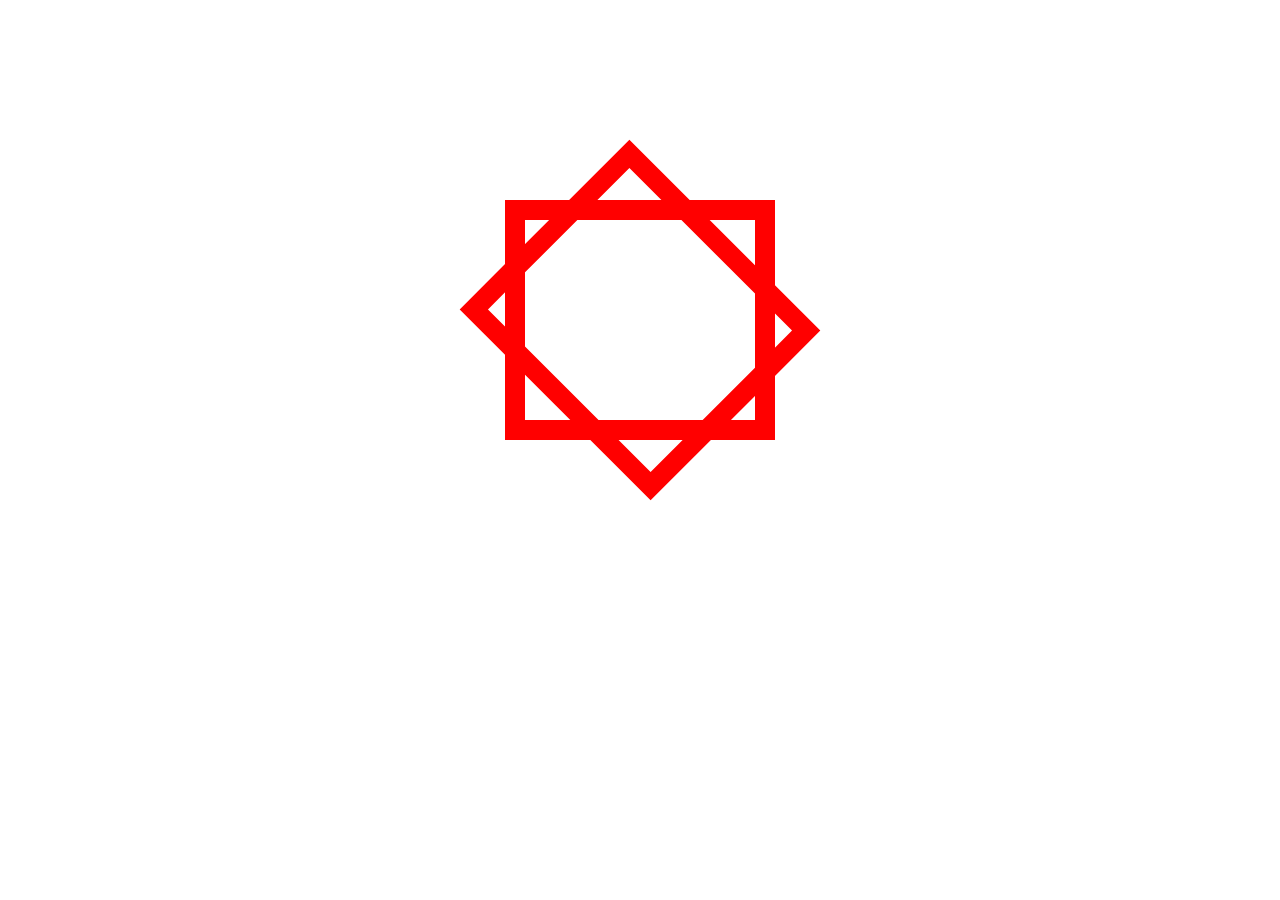
<file: 3. Task1 CSS3 Islamic Star/index.html>
<!DOCTYPE html>
<html lang="en" >
<head>
<meta charset="UTF-8">
<title>Islamic Star</title>
<link rel="stylesheet" href="style.css">
</head>
<body>
    <center><div class="mainclass">
    <div class="class1"></div>
    <div class="class2"></div>
    
    </div></center>
</body>
</html>
</file>
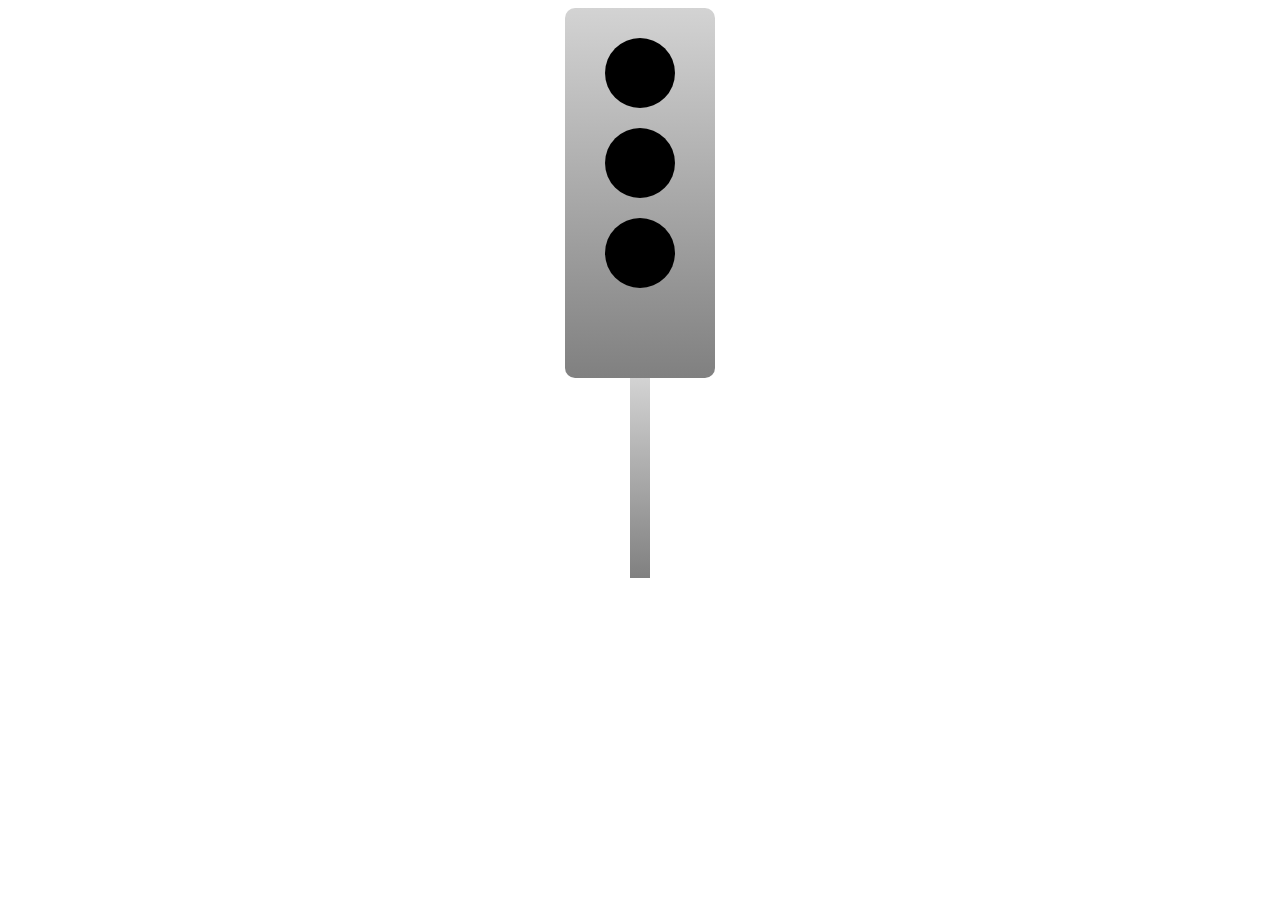
<file: 4. Task2 CSS3 Traffic/index.html>
<!DOCTYPE html>
<html lang="en" >
<head>
<meta charset="UTF-8">
<title>Panda Login</title>
<link rel="stylesheet" href="style.css">
</head>
<body>
    <center><div class="mainclass">
    <div class="class1">
    
    </div>
     <div class="class2">
    
    </div>
     <div class="class3">
    
    </div>
    </div>
    <div class="colum"></div>
    <div class="colum2"></div>
</center>
</body>
</html>
</file>
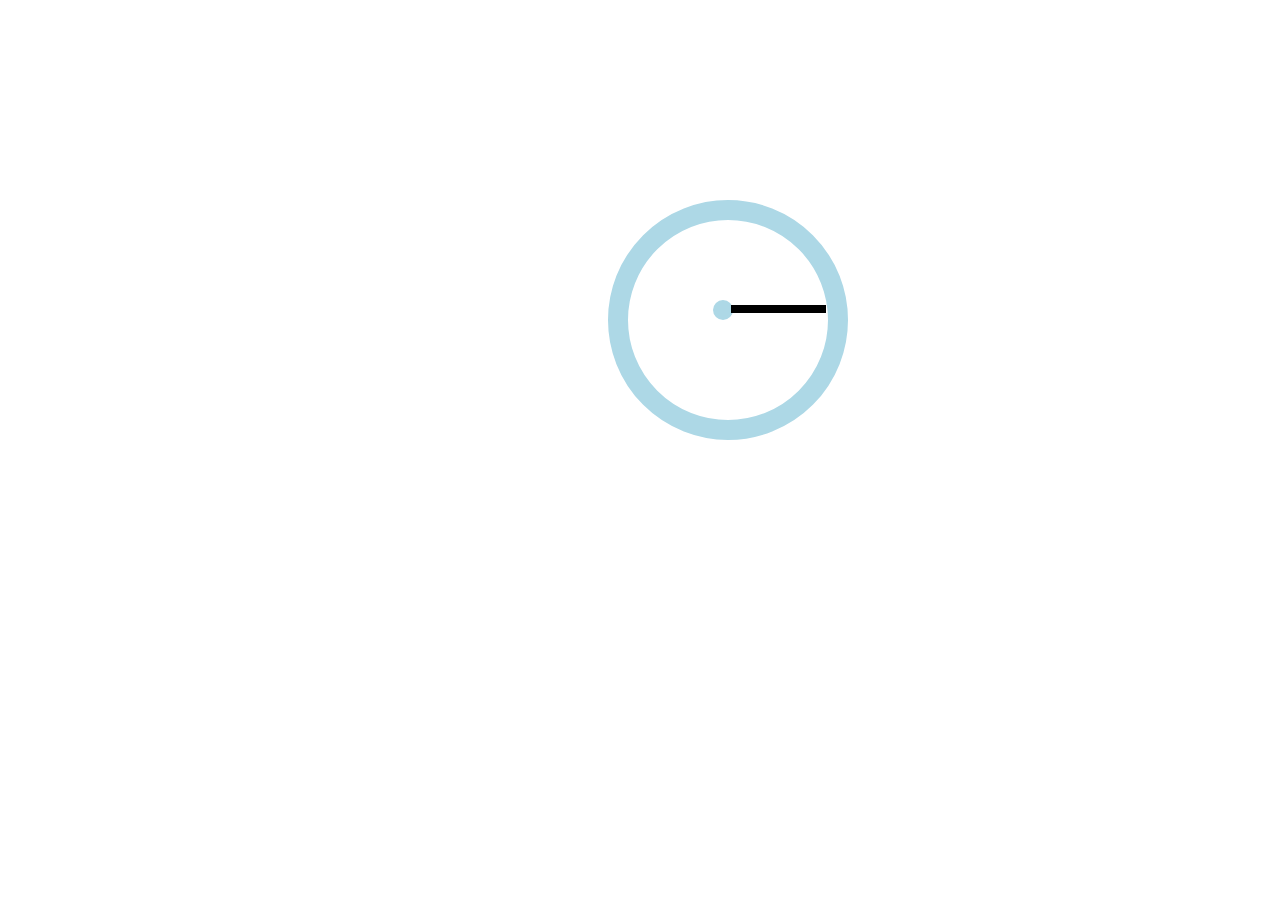
<file: 5. Task5 CSS3 Oclock Animation/index.html>
<!DOCTYPE html>
<html lang="en" >
<head>
<meta charset="UTF-8">
<title></title>
<link rel="stylesheet" href="style.css">
</head>
<body>
 <div class="class1">
    <div class="span1"></div>
    <div class="span2"></div>
    <div class="span3"></div>
 </div>
</body>
</html>
</file>
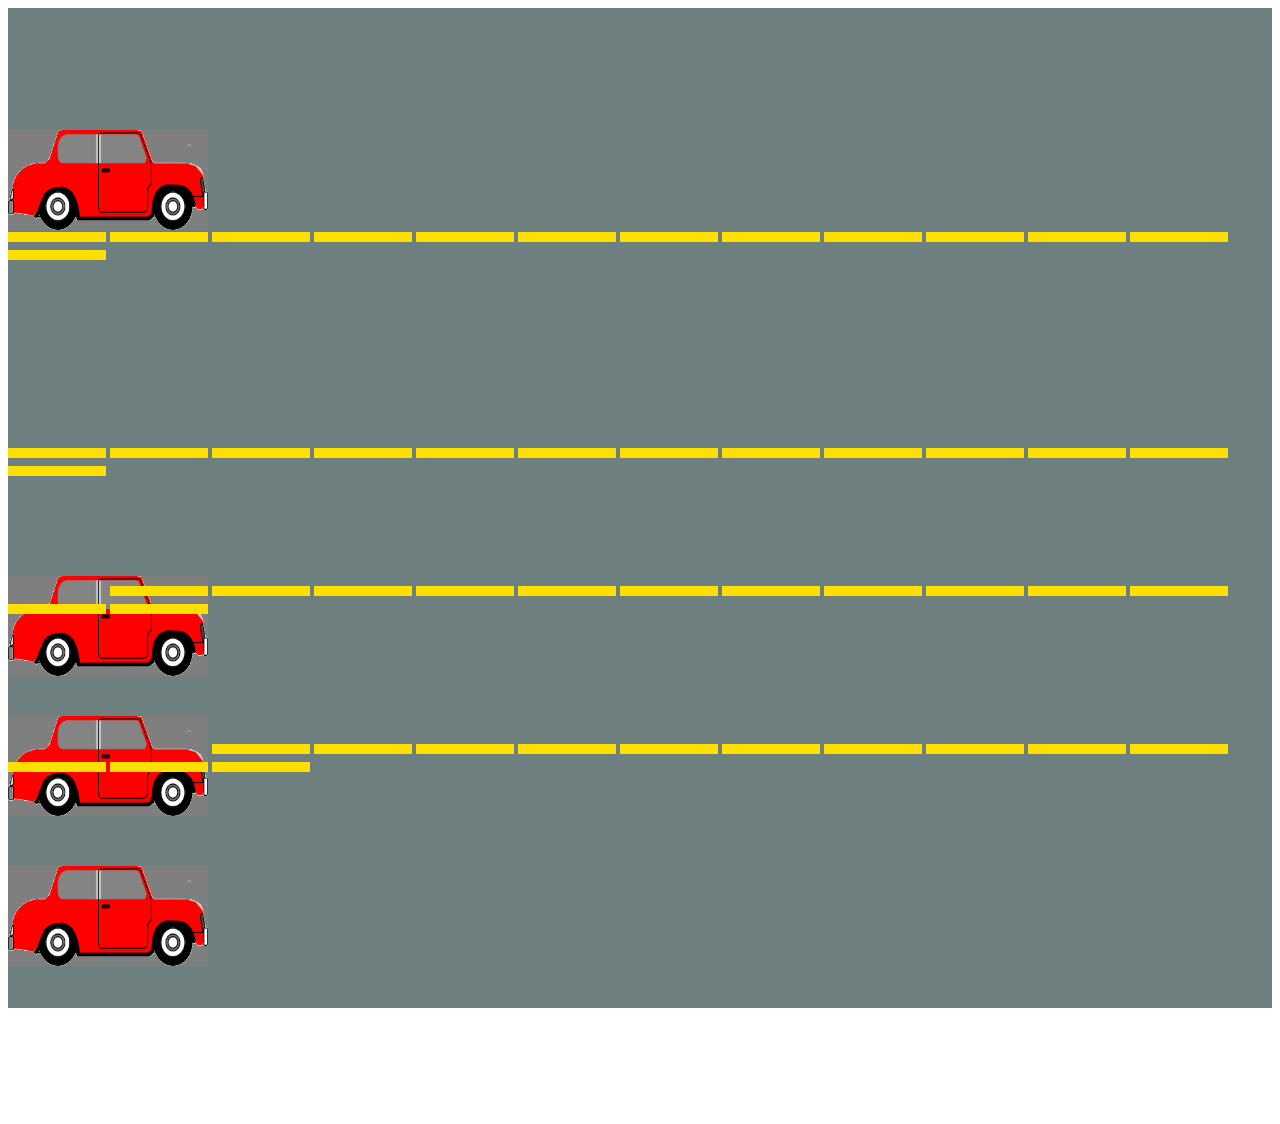
<file: 6. Task3 CSS3 Movable Car/index.html>
<!DOCTYPE html>
<html lang="en" >
<head>
<meta charset="UTF-8">
<title>Panda Login</title>
<link rel="stylesheet" href="style.css">
</head>
<body>
    <div class="mainclass">
    <div class="class1"></div>
    <div class="class2"></div>
    <div class="class2"></div>
    <div class="class2"></div>
    <div class="class2"></div>
    <div class="class2"></div>
    <div class="class2"></div>
    <div class="class2"></div>
    <div class="class2"></div>
    <div class="class2"></div>
    <div class="class2"></div>
    <div class="class2"></div>
    <div class="class2"></div>
    <div class="class2"></div>
   
        
        
    
    </div>

<div class="image1"><img src="download2.png" width="200" height="100"></div>
<div class="image2"><img src="download2.png" width="200" height="100"></div>

    <div class="class3"></div>
    <div class="class3"></div>
    <div class="class3"></div>
    <div class="class3"></div>
    <div class="class3"></div>
    <div class="class3"></div>
    <div class="class3"></div>
    <div class="class3"></div>
    <div class="class3"></div>
    <div class="class3"></div>
    <div class="class3"></div>
    <div class="class3"></div>
    <div class="class3"></div>

  
    <div class="image3"><img src="download2.png" width="200" height="100"></div>
    <div class="class4"></div>
    <div class="class4"></div>
    <div class="class4"></div>
    <div class="class4"></div>
    <div class="class4"></div>
    <div class="class4"></div>
    <div class="class4"></div>
    <div class="class4"></div>
    <div class="class4"></div>
    <div class="class4"></div>
    <div class="class4"></div>
    <div class="class4"></div>
    <div class="class4"></div>
    
    
    
    <div class="image4"><img src="download2.png" width="200" height="100"></div>
    <div class="class5"></div>
    <div class="class5"></div>
    <div class="class5"></div>
    <div class="class5"></div>
    <div class="class5"></div>
    <div class="class5"></div>
    <div class="class5"></div>
    <div class="class5"></div>
    <div class="class5"></div>
    <div class="class5"></div>
    <div class="class5"></div>
    <div class="class5"></div>
    <div class="class5"></div>
</body>
</html>
</file>
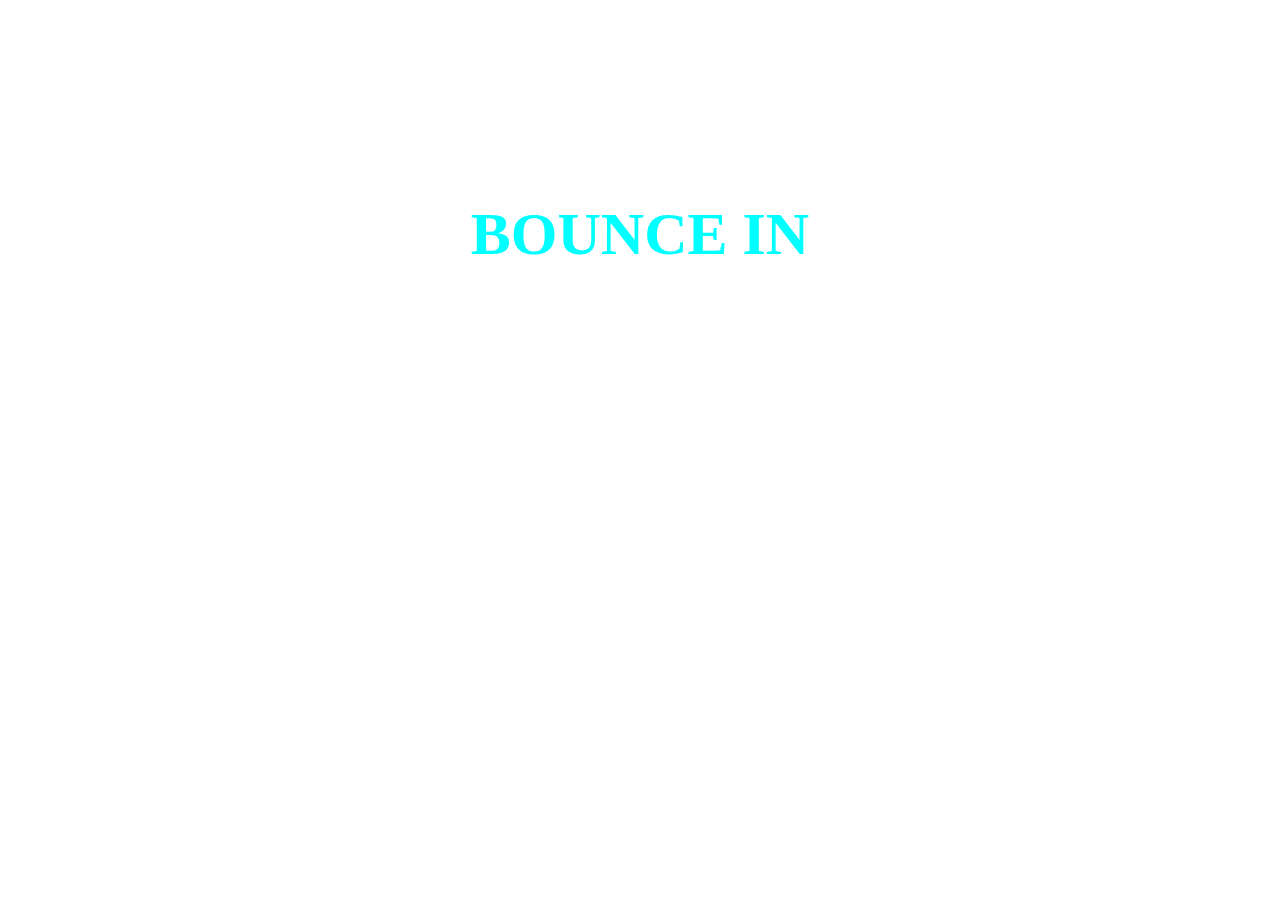
<file: 2. Text-Animation/1. Task4 CSS3 Text-Animation/index.html>
<!DOCTYPE html>
<html lang="en" >
<head>
<meta charset="UTF-8">
<title>Panda Login</title>
<link rel="stylesheet" href="style.css">
</head>
<body>
    <div class="mainclass">
  <h1>BOUNCE IN</h1>
    </div>


</body>
</html>
</file>
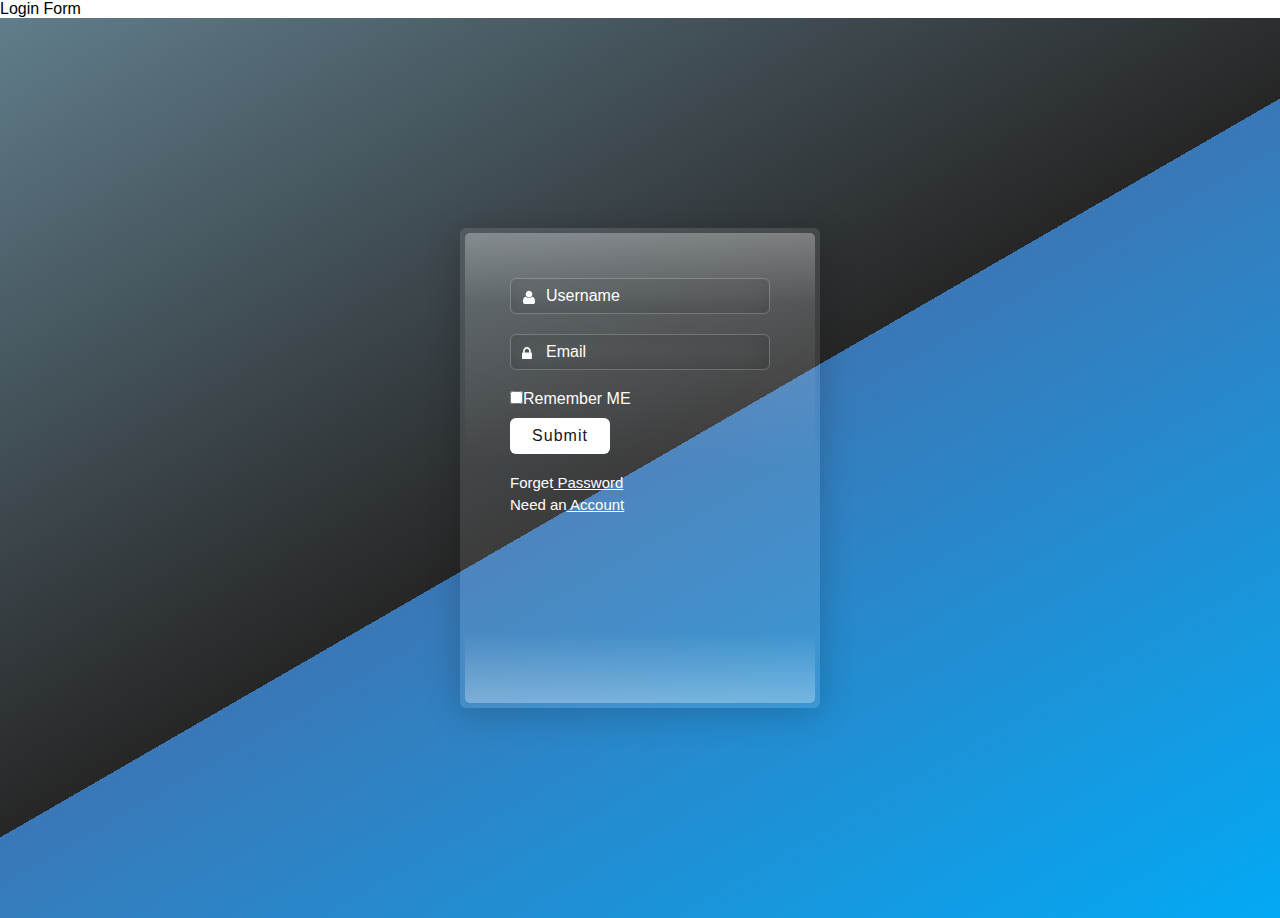
<file: 9. Login Form CSS3/Login Using CSS3/index.html>
<!DOCTYPE html>
<html>
<head>
<meta charset="UTF-8">
<titel>Login Form</titel>
<link rel="stylesheet" href="css/style.css">
<link rel="stylesheet" href="css/font-awesome.css">    
</head>
<body>
    <section>
    <div class="box">
        <div class="form">
        <form>
          <div class="inputbox">
            <input type="text" placeholder="Username">
            <i class="fa fa-user" aria-hidden="true"></i>
            </div> 

            
        
         <div class="inputbox">
            <input type="email" placeholder="Email">
             <i class="fa fa-lock" aria-hidden="true"></i>
            </div> 
            
          <label class="remember"><input type="checkbox">Remember ME</label>  
         <div class="inputbox">
            <input type="submit" placeholder="login">
            </div>
                            </form>

            
            <p>Forget<a href="#"> Password</a></p>
            <p>Need an<a href="#">  Account</a></p>
        </div>
        
    </div>

    </section>
</body>
</html>
</file>
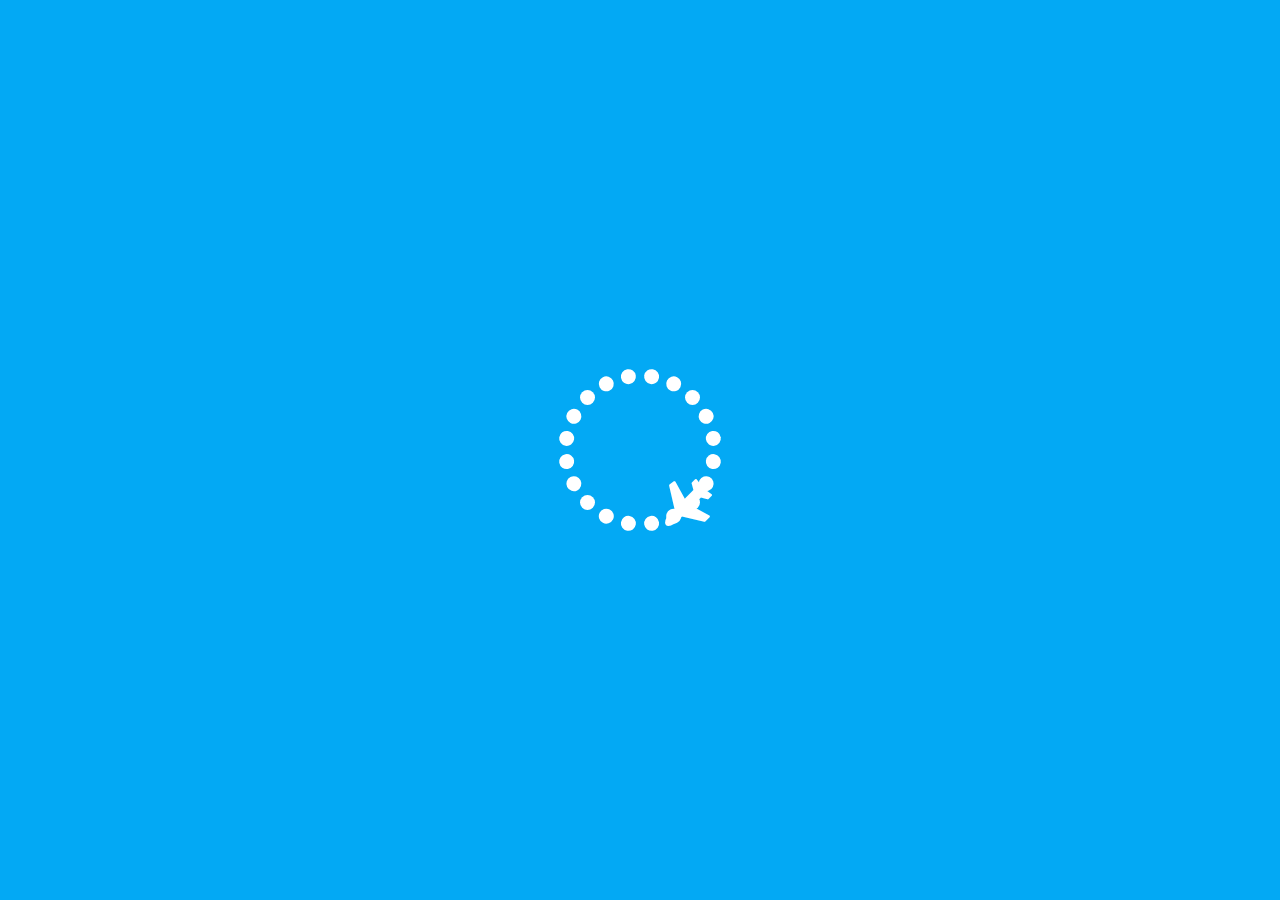
<file: 1. Preloder/1. Plane Preloder/preloder.html>
<!DOCTYPE html>
<html lang="en" >
<head>
<meta charset="UTF-8">
<title>Preloder</title>
<link rel="stylesheet" href="style.css">
<link rel="stylesheet" href="css/font-awesome.css">
</head>
<body>
    <div class="loder">
    <span style="--i:1;"></span>
    <span style="--i:2;"></span>
    <span style="--i:3;"></span>
    <span style="--i:4;"></span>
    <span style="--i:5;"></span>
    <span style="--i:6;"></span>
    <span style="--i:7;"></span>
    <span style="--i:8;"></span>
    <span style="--i:9;"></span>
    <span style="--i:10;"></span>
    <span style="--i:11;"></span>
    <span style="--i:12;"></span>
    <span style="--i:13;"></span>
    <span style="--i:14;"></span>
    <span style="--i:15;"></span>
    <span style="--i:16;"></span>
    <span style="--i:17;"></span>
    <span style="--i:18;"></span>
    <span style="--i:19;"></span>
    <span style="--i:20;"></span>
        
    <div class="rocket"></div>
    </div>
</body>
</html>
</file>
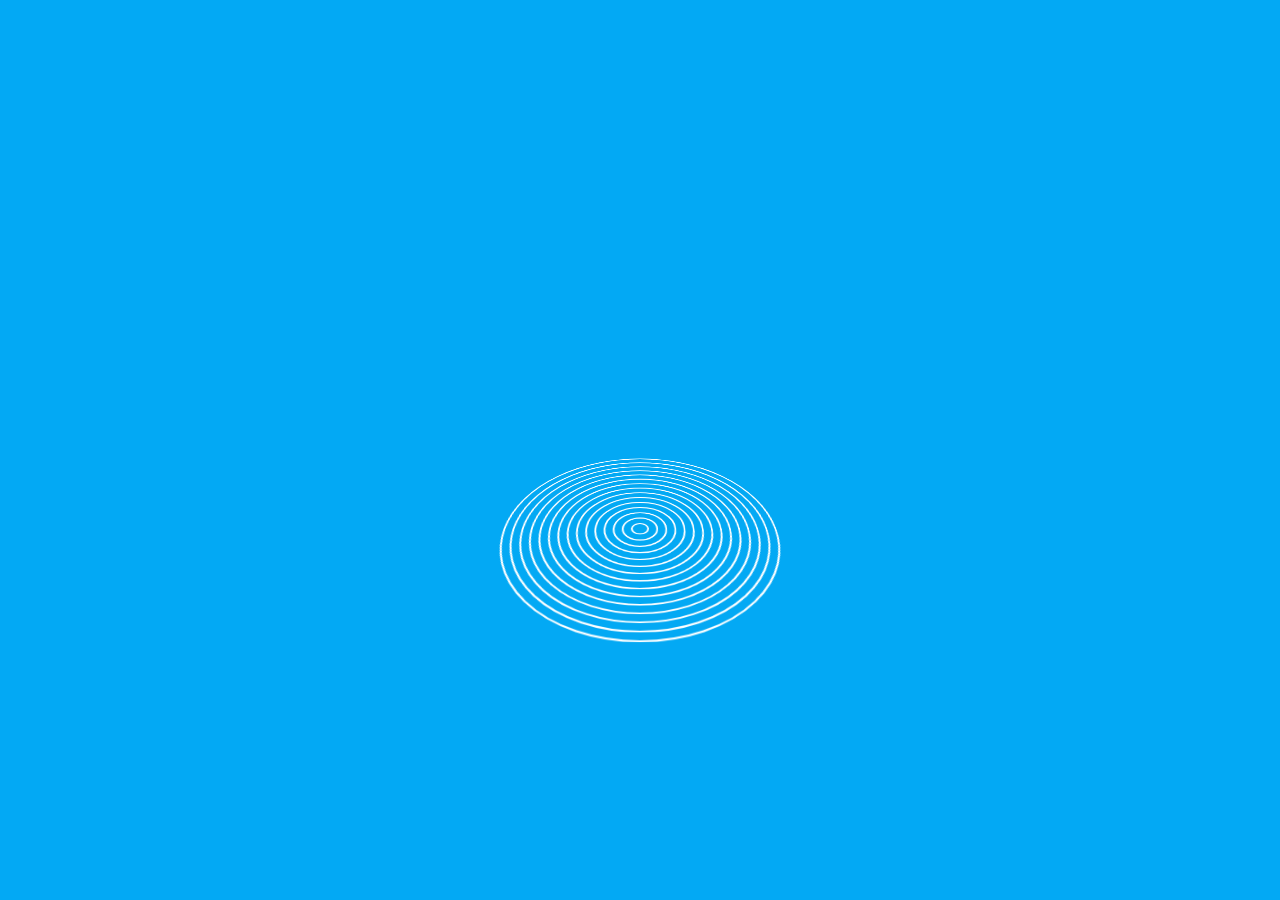
<file: 1. Preloder/3. Animated Preloder Water/preloder3.html>
<!DOCTYPE html>
<html lang="en" >
<head>
<meta charset="UTF-8">
<title>Preloder</title>
<link rel="stylesheet" href="style.css">
</head>
<body>
 <div class="loader">
   <span></span> 
   <span></span> 
   <span></span> 
   <span></span> 
   <span></span>
   <span></span> 
   <span></span> 
   <span></span> 
   <span></span> 
   <span></span> 
    <span></span> 
   <span></span> 
   <span></span> 
   <span></span> 
   <span></span> 
 </div>
</body>
</html>
</file>
<file: 3. Task1 CSS3 Islamic Star/style.css>
.class1{
    border: 20px solid red;
    width:230px;
    height:200px;
}
.class2{
    border: 20px solid red;
    width:230px;
    height:200px;
    transform: rotate(45deg);
    position: relative;
    bottom:240px;
}
.mainclass{
    margin-top:200px;
}
</file>
<file: 4. Task2 CSS3 Traffic/style.css>
.mainclass{
    background: linear-gradient(lightgrey,grey);
    width:150px;
    height:340px;
    border-radius: 10px;
    padding-top: 30px;
}
.class1{
    background: #000;
    width:70px;
    height:70px;
    border-radius: 50%;
    margin-bottom:20px;
    animation: animate1 7s  infinite;
     animation-delay:0.5s;
}
.class2{
    background: #000;
    width:70px;
    height:70px;
    border-radius: 50%;
    margin-bottom:20px;
    animation:animate2 7s infinite;
    animation-delay: 3s;
   

}
.class3{
    background: #000;
    width:70px;
    height:70px;
    border-radius: 50%;
    margin-bottom:20px;
    animation:animate3 7s infinite;
    animation-delay: 5s;

}
.colum{
    width:20px;
    height:200px;
    background: linear-gradient(lightgrey,grey);
}
@keyframes animate1{
    0%{background: black;}
    25%{background: red;}
    50%{background: black;}
    75%{background: black;}
    100%{background: black;}
}
@keyframes animate2{
    0%{background: black;}
    25%{background: orange;}
    50%{background: black;}
    75%{background: black;}
    100%{background: black;}
}
@keyframes animate3{
 0%{background: black;}
    25%{background: green;}
    50%{background: black;}
    75%{background: black;}
    100%{background: black;}
}
</file>
<file: 5. Task5 CSS3 Oclock Animation/style.css>
.class1{
    border: 20px solid lightblue;
    width:200px;
    height:200px;
    border-radius: 50%;
    margin-left: 600px;
    margin-top: 200px;
}
.span1{
    width:20px;
    height:20px;
    background: lightblue;
    border-radius: 50%;
    position: relative;
    left:85px;
    top:80px;
}
.span2{
    width:95px;
    height:8px;
    background: black;
    position: relative;
    top:65px;
    left:103px;
    transform-origin: left center;
    animation: sec_anim 7s linear infinite;

}
.span2:hover{
    animation:stop;
}

@keyframes sec_anim{
    from{transform: rotateZ(0deg);}
    to{transform: rotateZ(360deg);}}
</file>
<file: 6. Task3 CSS3 Movable Car/style.css>
.class1{
    background: #6E7F80	;
    width:100%;
    height:1000px;
}
.class2{
  background: #ffdf00;
    width:98px;
    height: 10px;
    position: relative;
    bottom:780px;
    display: inline-block;
}
.class3{
  background: #ffdf00;
    width:98px;
    height: 10px;
    position: relative;
    bottom:600px;
    display: inline-block;
}
.image1{
    position: absolute;
    top:130px;
    animation: animate1 8s infinite;
}
.image2{
    position: absolute;
    bottom:220px;
    animation: animate2 8s infinite;
    animation-delay: 1s;
}
.image3{
    position: absolute;
    bottom:80px;
    animation: animate3 8s infinite;
    animation-delay: 2s;
}
.image4{
     position: absolute;
    bottom:-70px;
    animation: animate4 8s infinite;
    animation-delay: 3s;
}
.class4{
    background: #ffdf00;
    width:98px;
    height: 10px;
    position: relative;
    bottom:480px;
    display: inline-block;
}
.class5{
    background: #ffdf00;
    width:98px;
    height: 10px;
    position: relative;
    bottom:340px;
    display: inline-block;
}
@keyframes animate1{
    from{margin-left:0px;}
    to{margin-left:1100px;}
}
@keyframes animate2{
    from{margin-left:0px;}
    to{margin-left:1100px;}
}
@keyframes animate3{
    from{margin-left:0px;}
    to{margin-left:1100px;}
}
@keyframes animate4{
    from{margin-left:0px;}
    to{margin-left:1100px;}
}
</file>
<file: 9. Login Form CSS3/Login Using CSS3/css/style.css>
*{
    margin:0px;
    padding:0px;
    box-sizing:border-box;
    font-family:'poppins',sans-serif;
}
section{
    display: flex;
    justify-content: center;
    align-items: center;
    min-height: 100vh;
    background: linear-gradient(-30deg,#03a9f4 0%,#3a78b7 50%,#262626 50%,#607d8b 100%);
    /*filter:hue-rotate(120deg)*/
    animation:animate 10s linear infinite;
}
@keyframes animate{
    0%{
        filter:hue-rotate(0deg)
    }
    25%{
        filter:hue-rotate(90deg)
    }
    50%{
        filter:hue-rotate(180deg)
    }
     100%{
        filter:hue-rotate(360deg)
    }
}
.box{
    position: relative;
    padding:50px;
    width:360px;
    height:480px;
    display:flex;
    justify-content: center;
    background: rgb(255,255,255,0.1);
    border-radius: 6px;
    box-shadow: 0 5px 35px rgb(0,0,0,0.2); 
}
.box::after{
    content:'';
    position:absolute;
    top:5px;
    left:5px;
    right:5px;
    bottom:5px;
    border-radius:5px;
    pointer-events: none;
    background: linear-gradient(to bottom,rgb(255,255,255,0.3)0%,rgb(255,255,255,0.1)15%,transparent 50%,transparent 85%,rgb(255,255,255,0.3)100%);
}
.box .form{
    position: relative;
    width:100%;
}
.box .form h2{
    color:#fff;
    font-weight: 600;
    letter-spacing: 2px;
    margin-bottom: 30px;
}
.box .form .inputbox{
    position: relative;
    width:100%;
    margin-bottom: 20px;
}
.box .form .inputbox input{
width:100%;
outline:none;
border:1px solid rgb(255,255,255,0.2);
background: transparent;
padding:8px 10px;
border-radius: 6px;
color:#fff;
box-shadow:inset 0 0 25px rgb(0,0,0,0.2); 
font-size:16px;
font-weight: 300;
    padding-left: 35px;
}
.box .form .inputbox i{
    position: absolute;
    font-size:22px;
    top:8px;
    left:10px;
    transform: scale(0.7);
    filter:invert(1);
}
.remember{
    position:relative;
    display: inline-block;
    color:#ffff;
    font-weight: 300;
    margin-bottom: 10px;
    cursor:pointer;
}
.box .form .inputbox input[type="submit"]{
    background: #fff;
    color:#111;
    max-width:100px;
    padding:8px 10px;
    box-shadow: none;
    font-weight: 500;
    letter-spacing: 1px;
    cursor: pointer;
    
}
.box .form .inputbox input::placeholder{
    color:#fff;
}
.box .form p{
    color:#fff;
    font-weight: 300;
    font-size: 15px;
    margin-top:5px;
}
.box .form a{
    color:#fff;
    
}
</file>
<file: 1. Preloder/1. Plane Preloder/style.css>
*{
    margin:0;
    padding:0;
    box-sizing: border-box;
}
body{
    display:flex;
    justify-content: center;
    align-items: center;
    min-height: 100vh;
    background: #03a9f4;
}
.loder{
    position:relative;
    width:120px;
    height:120px;
}
.loder span{
    position: absolute;
    top:0;
    left:0;
    width:100%;
    height:100%;
    transform: rotate(calc(18deg *var(--i)));
}
.loder span::before{
    content:'';
    position:absolute;
    top:0;
    left:0;
    width:15px;
    height:15px;
    background: #fff;
    border-radius: 50%;
    animation:animate 2s linear infinite;
    animation-delay: calc(0.1s * var(--i));
}
@keyframes animate{
    0%{
        transform: scale(0)
    }
    10%{
                transform: scale(1.2)

    }
     80%,100%{
                transform: scale(0)

    }
}
.rocket{
    position: absolute;
    top:0;
    left:0;
    width:100%;
    height:100%;
    animation: rotating 2s linear infinite;
    animation-delay: -1s;
}
.rocket::before{
    content:'\f072';
    font-family: fontAwesome;
    position: absolute;
    top:80px;
    left:85px;
    font-size: 60px;
    color:#fff;
    transform: rotate(180deg);
}
@keyframes rotating{
    0%{
        transform: rotate(10deg);
    }
    100%{
        transform: rotate(370deg);
    }
   
}
</file>
<file: 1. Preloder/3. Animated Preloder Water/style.css>
body{
    margin: 0;
    padding:0;
    display: flex;
    justify-content: center;
    align-items: center;
    min-height: 100vh;
    background: #03a9f4;
    
}
.loader{
    position: relative;
    width: 300px;
    height:300px;
    transform-style: preserve-3d;
    transform: perspective(500px) rotateX(60deg);
}
.loader span{
    position: absolute;
    display: block;
    border: 2px solid #fff;
    box-sizing: border-box;
    border-radius: 50%;
    transform: translateZ(-100px);
    animation: animate 3s ease-in-out infinite;
}
@keyframes animate {
    0%,100%{
        transform: translateZ(100px);
    }
     50%{
        transform: translateZ(-100px);
    }
}
.loader span:nth-child(1){
    top:0;
    left:0;
    right:0;
    bottom:0;
                        animation-delay: 1.3s;

}
.loader span:nth-child(2){
    top:10px;
    left:10px;
    right:10px;
    bottom:10px;
                        animation-delay: 1.2s;

}
.loader span:nth-child(3){
    top:20px;
    left:20px;
    right:20px;
    bottom:20px;
                    animation-delay: 1.1s;

}
.loader span:nth-child(4){
    top:30px;
    left:30px;
    right:30px;
    bottom:30px;
                animation-delay: 1s;

}
.loader span:nth-child(5){
    top:40px;
    left:40px;
    right:40px;
    bottom:40px;
                animation-delay: 0.9s;

}
.loader span:nth-child(6){
    top:50px;
    left:50px;
    right:50px;
    bottom:50px;
                animation-delay: 0.8s;

}
.loader span:nth-child(7){
    top:60px;
    left:60px;
    right:60px;
    bottom:60px;
                animation-delay: 0.7s;

}
.loader span:nth-child(8){
    top:70px;
    left:70px;
    right:70px;
    bottom:70px;
                animation-delay: 0.6s;

}
.loader span:nth-child(9){
    top:80px;
    left:80px;
    right:80px;
    bottom:80px;
                animation-delay: 0.6s;

}
.loader span:nth-child(10){
    top:90px;
    left:90px;
    right:90px;
    bottom:90px;
                animation-delay: 0.5s;

}
.loader span:nth-child(11){
    top:100px;
    left:100px;
    right:100px;
    bottom:100px;
            animation-delay: 0.4s;

}
.loader span:nth-child(12){
    top:110px;
    left:110px;
    right:110px;
    bottom:110px;
            animation-delay: 0.3s;

}
.loader span:nth-child(13){
    top:120px;
    left:120px;
    right:120px;
    bottom:120px;
            animation-delay: 0.2s;

}
.loader span:nth-child(14){
    top:130px;
    left:130px;
    right:130px;
    bottom:130px;
        animation-delay: 0.1s;

}
.loader span:nth-child(15){
    top:140px;
    left:140px;
    right:140px;
    bottom:140px;
    animation-delay: 0s;
    
}
</file>
<file: 2. Text-Animation/1. Task4 CSS3 Text-Animation/style.css>
h1{
    color:aqua;
    text-align: center;
    font-size:60px;
    margin-top:200px;
    animation: animatetext 2s infinite;
}
@keyframes animatetext{
    from{transform: scale(1,1)}
     to{transform: scale(2,2)}
    
    }
}
</file>
